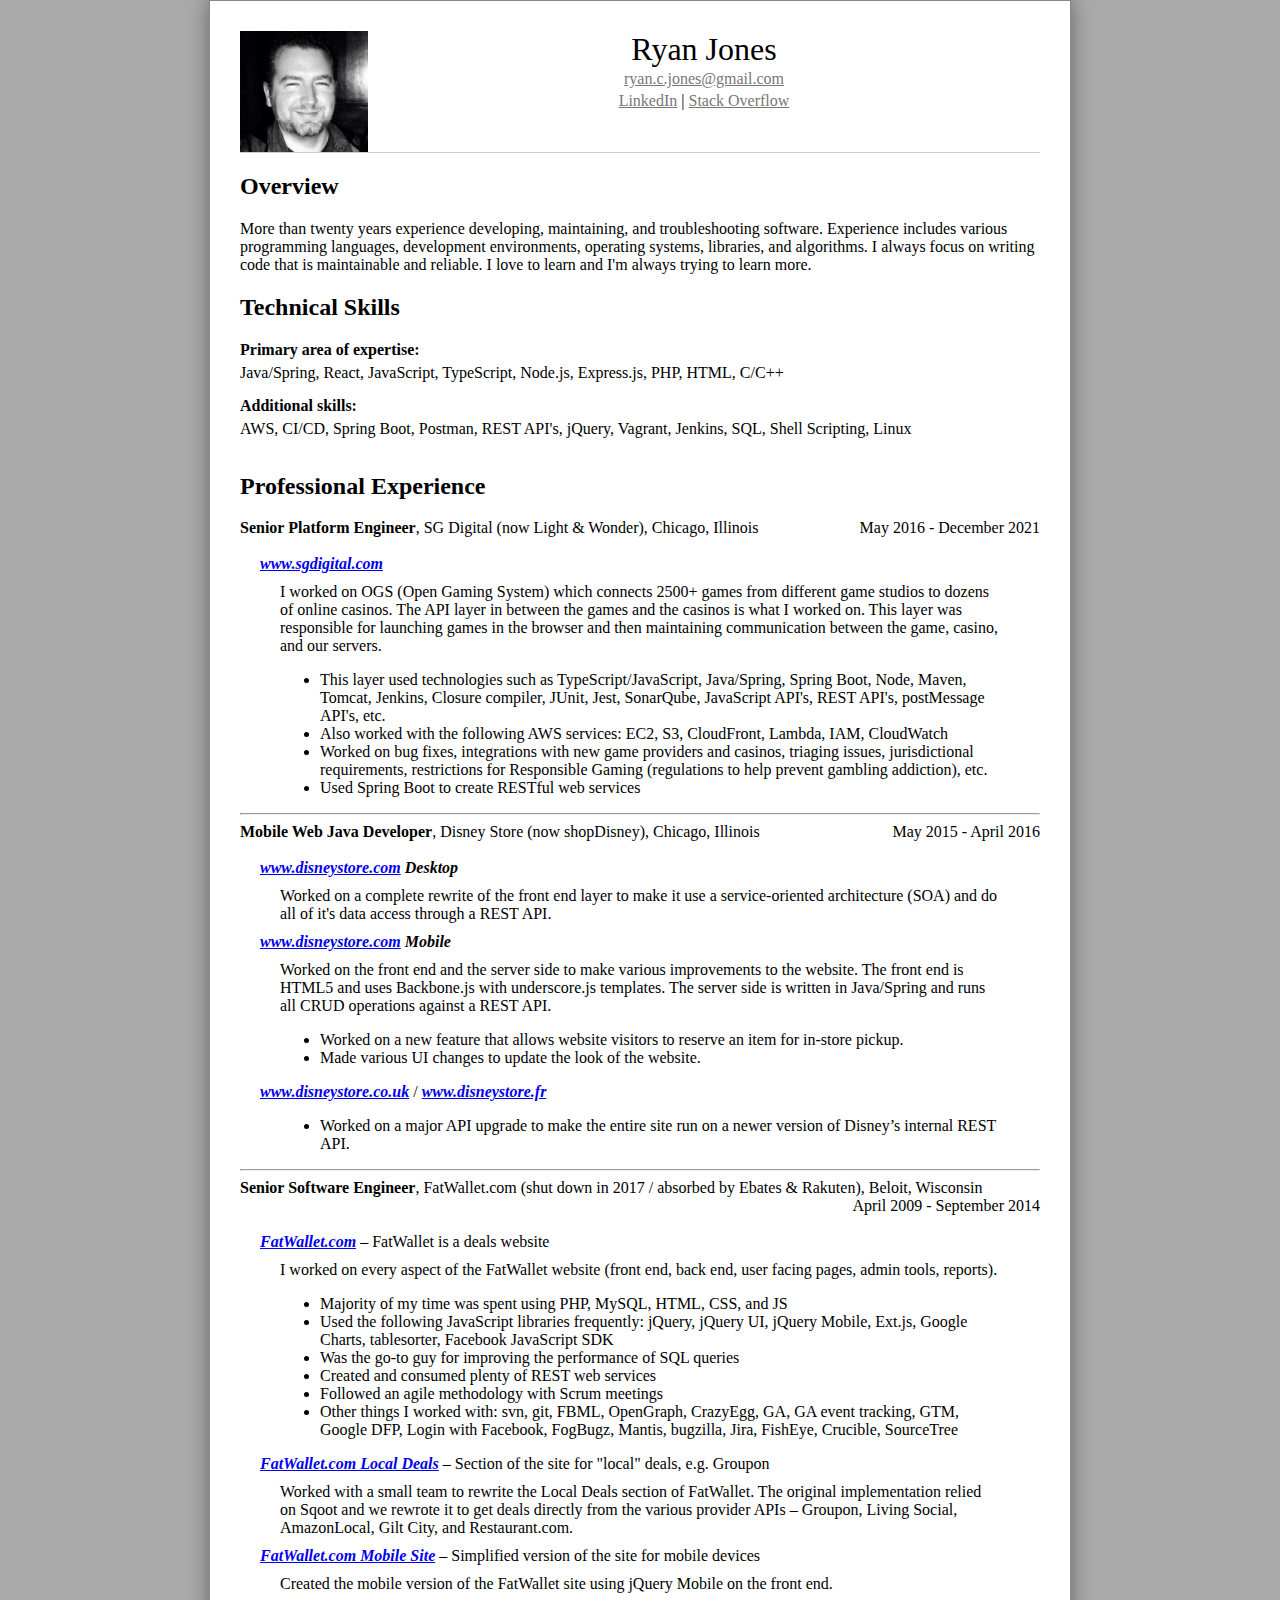
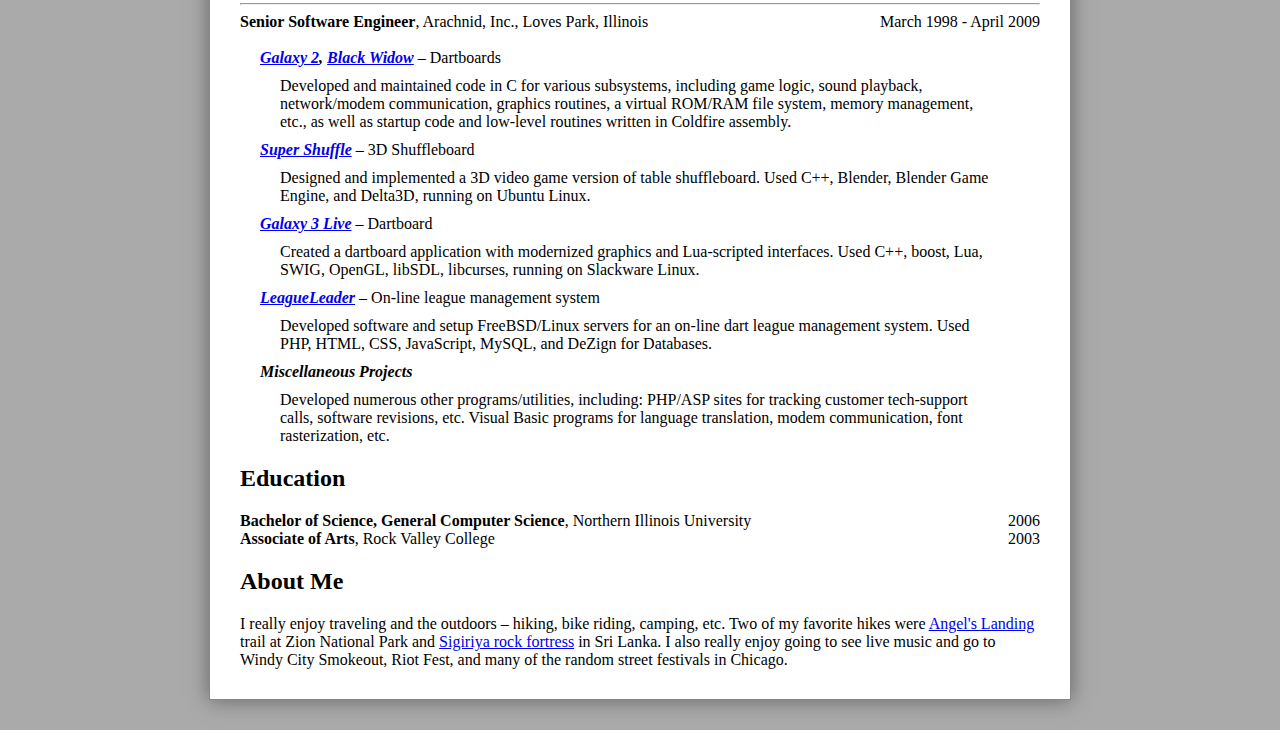
<file: index.html>
<!doctype html>
<html>
	<head>
		<title>Ryan Jones Resume</title>
		<link rel="stylesheet" href="css/normalize.css">
		<link rel="stylesheet" href="css/style.css">
		<meta charset="utf-8">
		<meta name="viewport" content="width=device-width">
		<meta property="og:title" content="Ryan Jones">
		<meta property="og:type" content="website">
		<meta property="og:url" content="http://www.iamryanjones.com">
		<meta property="og:image" content="i/ryan_jones1.jpg">
		<script>
			// email address
			function populateEmail() {
				var email = "ryfooan.cfoo.jonfooes@gmfooail.cofoom".replace(/foo/g, "");
				var div = document.getElementById("email-container");
				var a = document.createElement('a');
				a.setAttribute('href',"mailto:" + email);
				a.innerHTML = email;
				div.appendChild(a);
			}

			// Google Analytics
			(function(i,s,o,g,r,a,m){i['GoogleAnalyticsObject']=r;i[r]=i[r]||function(){
			(i[r].q=i[r].q||[]).push(arguments)},i[r].l=1*new Date();a=s.createElement(o),
			m=s.getElementsByTagName(o)[0];a.async=1;a.src=g;m.parentNode.insertBefore(a,m)
			})(window,document,'script','//www.google-analytics.com/analytics.js','ga');
			ga('create', 'UA-61293735-1', 'auto');
			ga('send', 'pageview');
		</script>
	</head>
	<body onload="populateEmail()">
		<div class="page">
			<article>
				<div class="page-heading">
					<div class="bio-pic">
						<img src="i/ryan_jones1.jpg" width="128" alt="Ryan Jones">
					</div>
					<div class="bio-info">
						<span class="bio-name"><h1>Ryan Jones</h1></span>
						<br>
						<span class="bio-data" id="email-container">
							<!-- email address goes here -->
						</span>
						<br>
						<span class="bio-data no-print">
							<a href="https://www.linkedin.com/in/voidpointer/?locale=en_US" target="_blank">LinkedIn</a> | <a href="https://stackoverflow.com/users/3976658/ryan-jones" target="_blank">Stack Overflow</a>
						</span>
					</div>					
					<div style="clear:both;"></div>
				</div>
				<section>
					<header>
						<h2>Overview</h2>
					</header>
					More than twenty years experience developing, maintaining, and troubleshooting software. Experience includes various
					programming languages, development environments, operating systems, libraries, and algorithms.  I always focus 
					on writing code that is maintainable and reliable.  I love to learn and I'm always trying to learn more.
				</section>
				<section>
					<header>
						<h2>Technical Skills</h2>
					</header>
					<div class="skills-section">Primary area of expertise:</div>
					<div class="skills-value">Java/Spring, React, JavaScript, TypeScript, Node.js, Express.js, PHP, HTML, C/C++</div>
					<div class="skills-section">Additional skills:</div>
					<div class="skills-value">AWS, CI/CD, Spring Boot, Postman, REST API's, jQuery, Vagrant, Jenkins, SQL, Shell Scripting, Linux</div>
				</section>
				<section>
					<header>
						<h2>Professional Experience</h2>
					</header>

					<div class="position-company">				
						<span class="position-title">Senior Platform Engineer</span>, SG Digital (now Light &amp; Wonder), Chicago, Illinois
					</div>
					<div class="date-range">
						May 2016 - December 2021
					</div>
					<div style="clear:both;">&nbsp;</div>
					<div class="project">
						<div class="project-name">
							<span class="project-title"><a href="https://www.sgdigital.com/" target="_blank">www.sgdigital.com</a></span>
						</div>
						<div class="project-description">
							I worked on OGS (Open Gaming System) which connects 2500+ games from different game studios to dozens of online casinos.  The API layer in between the games and the casinos is what I worked on.  This layer was responsible for launching games in the browser and then maintaining communication between the game, casino, and our servers.
							<ul>
								<li>This layer used technologies such as TypeScript/JavaScript, Java/Spring, Spring Boot, Node, Maven, Tomcat, Jenkins, Closure compiler, JUnit, Jest, SonarQube, JavaScript API's, REST API's, postMessage API's, etc.</li>
								<li>Also worked with the following AWS services: EC2, S3, CloudFront, Lambda, IAM, CloudWatch</li>
								<li>Worked on bug fixes, integrations with new game providers and casinos, triaging issues, jurisdictional requirements, restrictions for Responsible Gaming (regulations to help prevent gambling addiction), etc.</li>
								<li>Used Spring Boot to create RESTful web services</li>
							</ul>
						</div>
					</div>

					<hr>

					<div class="position-company">				
						<span class="position-title">Mobile Web Java Developer</span>, Disney Store (now shopDisney), Chicago, Illinois
					</div>
					<div class="date-range">
						May 2015 - April 2016
					</div>
					<div style="clear:both;">&nbsp;</div>
					<div class="project">
						<div class="project-name">
							<span class="project-title"><a href="https://www.disneystore.com/" target="_blank">www.disneystore.com</a> Desktop</span>
						</div>
						<div class="project-description">
							Worked on a complete rewrite of the front end layer to make it use a service-oriented architecture (SOA) and do all of it's data access through a REST API.
						</div>
					</div>
					<div class="project">
						<div class="project-name">
							<span class="project-title"><a href="https://www.disneystore.com/" target="_blank">www.disneystore.com</a> Mobile</span>
						</div>
						<div class="project-description">
							Worked on the front end and the server side to make various improvements to the website.  The front end is HTML5 and uses Backbone.js with underscore.js templates.  The server side is written in Java/Spring and runs all CRUD operations against a REST API.
							<ul>
								<li>Worked on a new feature that allows website visitors to reserve an item for in-store pickup.</li>
								<li>Made various UI changes to update the look of the website. </li>
							</ul>
						</div>
					</div>
					<div class="project">
						<div class="project-name">
							<span class="project-title"><a href="http://www.disneystore.co.uk/" target="_blank">www.disneystore.co.uk</a></span> / <span class="project-title"><a href="https://www.disneystore.fr/" target="_blank">www.disneystore.fr</a></span>
						</div>
						<div class="project-description">
							<ul>
								<li>Worked on a major API upgrade to make the entire site run on a newer version of Disney’s internal REST API.</li>
							</ul>
						</div>
					</div>

					<hr>
					
					<div class="position-company">				
						<span class="position-title">Senior Software Engineer</span>, FatWallet.com (shut down in 2017 / absorbed by Ebates &amp; Rakuten), Beloit, Wisconsin
					</div>
					<div class="date-range">
						April 2009 - September 2014
					</div>
					<div style="clear:both;">&nbsp;</div>
					<div class="project">
						<div class="project-name">
							<span class="project-title"><a href="http://www.fatwallet.com/" target="_blank">FatWallet.com</a></span> &ndash; FatWallet is a deals website
						</div>
						<div class="project-description">
							I worked on every aspect of the FatWallet website (front end, back end, user facing pages, admin tools, reports).
							<ul>
								<li>Majority of my time was spent using PHP, MySQL, HTML, CSS, and JS</li>
								<li>Used the following JavaScript libraries frequently: jQuery, jQuery UI, jQuery Mobile, Ext.js, Google Charts, tablesorter, Facebook JavaScript SDK</li>
								<li>Was the go-to guy for improving the performance of SQL queries</li>
								<li>Created and consumed plenty of REST web services</li>
								<li>Followed an agile methodology with Scrum meetings</li>
								<li>Other things I worked with: svn, git, FBML, OpenGraph, CrazyEgg, GA, GA event tracking, GTM, Google DFP, Login with Facebook, FogBugz, Mantis, bugzilla, Jira, FishEye, Crucible, SourceTree</li>
							</ul>
						</div>
					</div>
					<div class="project">
						<div class="project-name">
							<span class="project-title"><a href="http://www.fatwallet.com/local-deals/chicago/" target="_blank">FatWallet.com Local Deals</a></span> &ndash; Section of the site for "local" deals, e.g. Groupon
						</div>
						<div class="project-description">
							Worked with a small team to rewrite the Local Deals section of FatWallet.  The original implementation relied on Sqoot and we rewrote it to get deals directly from the various provider APIs &ndash; Groupon, Living Social, AmazonLocal, Gilt City, and Restaurant.com.
						</div>
					</div>
					<div class="project">
						<div class="project-name">
							<span class="project-title"><a href="http://www.fatwallet.com/forums/?viewMobile=1" target="_blank">FatWallet.com Mobile Site</a></span> &ndash; Simplified version of the site for mobile devices
						</div>
						<div class="project-description">
							Created the mobile version of the FatWallet site using jQuery Mobile on the front end.
						</div>
					</div>
					<!--
					<div class="project">
						<div class="project-name">
							<span class="project-title"><a href="https://itunes.apple.com/us/app/black-friday/id295358197?mt=8" target="_blank">FatWallet Black Friday iOS App</a></span> &ndash; iOS app to access FatWallet's Black Friday Deal Finder
						</div>
						<div class="project-description">
							Maintained the Black Friday iOS App &ndash; mostly tweaks, bug fixes, and a few small improvements.
						</div>
					</div>
					<div class="project">
						<div class="project-name">
							<span class="project-title">C.A.T.S. (Complex Anything Tracking System)</span> &ndash; FatWallet internal tool to track metrics
						</div>
						<div class="project-description">
							Used PHP with Bootstrap for the UI and Mongo for the database.
						</div>
					</div>
					<div class="project">
						<div class="project-name">
							<span class="project-title"><a href="http://www.pushpinsapp.com/" target="_blank">PushPinsApp.com</a></span> &ndash; Website version of the Push Pins mobile app
						</div>
						<div class="project-description">
							Worked on this website for a brief time that uses the Kohana PHP framework.
						</div>
					</div>
					-->

					<hr>

					<div class="position-company">				
						<span class="position-title">Senior Software Engineer</span>, Arachnid, Inc., Loves Park, Illinois		
					</div>
					<div class="date-range">
						March 1998 - April 2009
					</div>
					<div style="clear:both;">&nbsp;</div>
					<div class="project">
						<div class="project-name">
							<span class="project-title"><a href="https://www.arachnid360.com/commercial-products/legacy-dartboards/galaxy-ii-ii-5/" target="_blank">Galaxy 2</a>, <a href="https://www.arachnid360.com/commercial-products/legacy-dartboards/black-widow/" target="_blank">Black Widow</a></span> &ndash; Dartboards
						</div>
						<div class="project-description">
							Developed and maintained code in C for various subsystems, including game logic, sound playback, network/modem communication, graphics routines, a virtual ROM/RAM file system, memory management, etc., as well as startup code and low-level routines written in Coldfire assembly.
						</div>
					</div>
					<div class="project">
						<div class="project-name">
							<span class="project-title"><a href="https://www.arachnid360.com/commercial-products/discglo-shuffle/" target="_blank">Super Shuffle</a></span> &ndash; 3D Shuffleboard
						</div>
						<div class="project-description">
							Designed and implemented a 3D video game version of table shuffleboard. Used C++, Blender, Blender Game Engine, and Delta3D, running on Ubuntu Linux.
						</div>
					</div>
					<div class="project">
						<div class="project-name">
							<span class="project-title"><a href="https://www.arachnid360.com/commercial-products/g3-plus/" target="_blank">Galaxy 3 Live</a></span> &ndash; Dartboard
						</div>
						<div class="project-description">
							Created a dartboard application with modernized graphics and Lua-scripted interfaces. Used C++, boost, Lua, SWIG, OpenGL, libSDL, libcurses, running on Slackware Linux.
						</div>
					</div>
					<div class="project">
						<div class="project-name">
							<span class="project-title"><a href="https://www.leagueleader.net/" target="_blank">LeagueLeader</a></span> &ndash; On-line league management system
						</div>
						<div class="project-description">
							Developed software and setup FreeBSD/Linux servers for an on-line dart league management system. Used PHP, HTML, CSS, JavaScript, MySQL, and DeZign for Databases.
						</div>
					</div>
					<div class="project">
						<div class="project-name">
							<span class="project-title">Miscellaneous Projects</span>
						</div>
						<div class="project-description">
							Developed numerous other programs/utilities, including: PHP/ASP sites for tracking customer tech-support calls, software revisions, etc. Visual Basic programs for language translation, modem communication, font rasterization, etc.						
						</div>
					</div>
				</section>
				<section>
					<header>
						<h2>Education</h2>
					</header>
					<div class="college">
						<span class="college-degree">Bachelor of Science, General Computer Science</span>, Northern Illinois University
					</div>
					<div class="date-range">2006</div>
					<div style="clear:both;"></div>
					<div class="college">
						<span class="college-degree">Associate of Arts</span>, Rock Valley College
					</div>
					<div class="date-range">2003</div>
					<div style="clear:both;"></div>
				</section>
				<section>
					<header>
						<h2>About Me</h2>
						I really enjoy traveling and the outdoors &ndash; hiking, bike riding, camping, etc.  
						Two of my favorite hikes were <a href= "https://en.wikipedia.org/wiki/Angels_Landing">Angel's Landing</a> trail at Zion National Park and <a href="https://en.wikipedia.org/wiki/Sigiriya">Sigiriya rock fortress</a> in Sri Lanka.
						I also really enjoy going to see live music and go to Windy City Smokeout, Riot Fest, and many of the random street festivals in Chicago.
					</header>
				</section>
			</article>
		</div>
	</body>
</html>
</file>
<file: css/style.css>
body {
	background-color:#aaa;
	margin:0;
	font-family:Georgia, serif;
}
nav {
	display:none;
}
.page {
	background-color:#fff;
	width:800px;
	padding:30px;
	border:1px solid #888;
	min-height:100vh;
	margin:0 auto 30px auto;
	-webkit-box-shadow: 0px 0px 20px 0px rgba(100,100,100,1);
	-moz-box-shadow: 0px 0px 20px 0px rgba(100,100,100,1);
	box-shadow: 0px 0px 20px 0px rgba(100,100,100,1);
}
.page-heading {
	border-bottom:1px solid #ccc;
}
.bio-pic img {
	float:left;
	width:128px;
	height:121px;
}
.bio-info {
	text-align:center;
	padding-bottom:20px;
}
.bio-name h1 {
	display:inline-block;
	font:normal 2.0em Georgia, serif;
	margin:0;
}
.bio-data {
	margin:5px 0;
}
.bio-data a {
	color:#777;
    line-height: 1.4em;
}
h1 {
	font-family:'Trebuchet MS', Helvetica, sans-serif;
	font-weight:bold;
	font-size:1.5em;
}
.skills-section {
	font-weight:bold;
}
.skills-value {
	padding:5px 0 15px 0;
}
.position-company {
	float:left;
}
.position-title {
	font-weight:bold;
}
.date-range {
	float:right;
}
.project {
	margin:0 20px;
}
.project-title {
	font-style:italic;
	font-weight:bold;
}
.project-description {
	margin:10px 20px;
}
.college {
	float:left;
}
.college-degree {
	font-weight:bold;
}

@media print {
	body {
		background-color:#fff;
	}
	.page {
		width:auto;
		border:none;
		box-shadow:none;
	}
	a {
		color:#000;
		text-decoration:none;
	}
	.no-print {
		display:none;
	}
}

@media all and (max-device-width: 415px) {
	body {
		font-size:1.1em;
	}
	.page {
		width:480px;
		border:none;
	}
}
</file>
